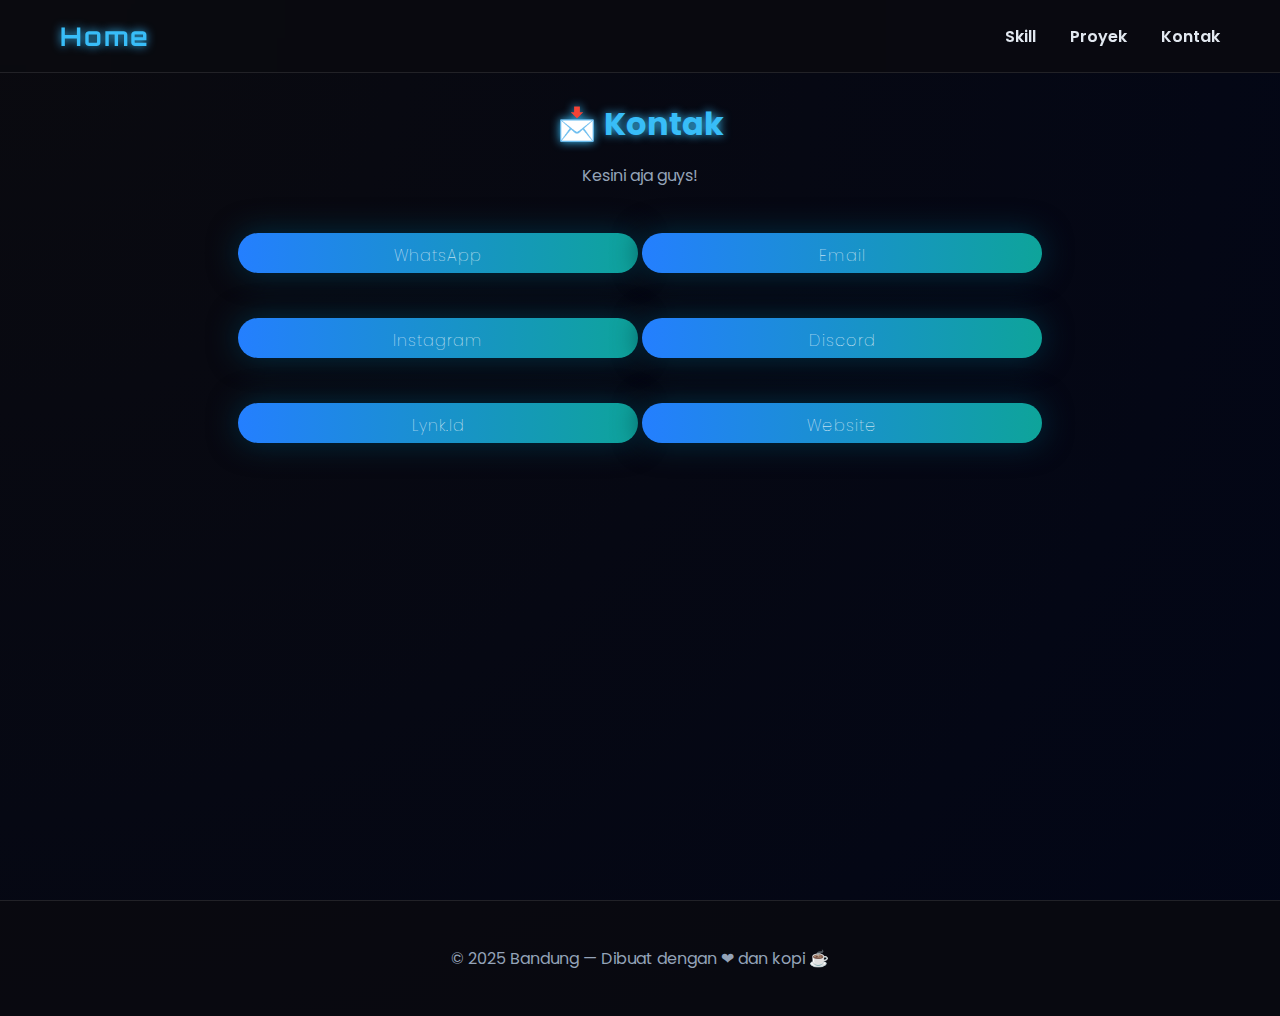
<file: contact.html>
<!DOCTYPE html>
<html lang="id">
<head>
  <meta charset="UTF-8">
  <meta name="viewport" content="width=device-width, initial-scale=1.0">
  <title>Kontak — Mahfud</title>
  <link rel="stylesheet" href="main.css">
</head>
<body>
  <header>
    <h1><a href="home.html">Home</a></h1>
    <nav>
      <a href="skills.html">Skill</a>
      <a href="projects.html">Proyek</a>
      <a href="contact.html">Kontak</a>
    </nav>
  </header>

  <main>
    <h2>📩 Kontak</h2>
    <p>Kesini aja guys!</p>
    <div>
      <a href="http://Wa.me/628175761210" class="btn">WhatsApp</a>
      <a href="#" class="btn">Email</a>
      <a href="#" class="btn">Instagram</a>
      <a href="#" class="btn">Discord</a>
      <a href="https://lynk.id/kurayamistore" class="btn">Lynk.Id</a>
      <a href="https://mhdliff.github.io/kurayamistr.web/" class="btn">Website</a>
    </div>
  </main>

  <footer>
    <p>© 2025 Bandung — Dibuat dengan ❤ dan kopi ☕</p>
  </footer>
</body>
</html>
</file>
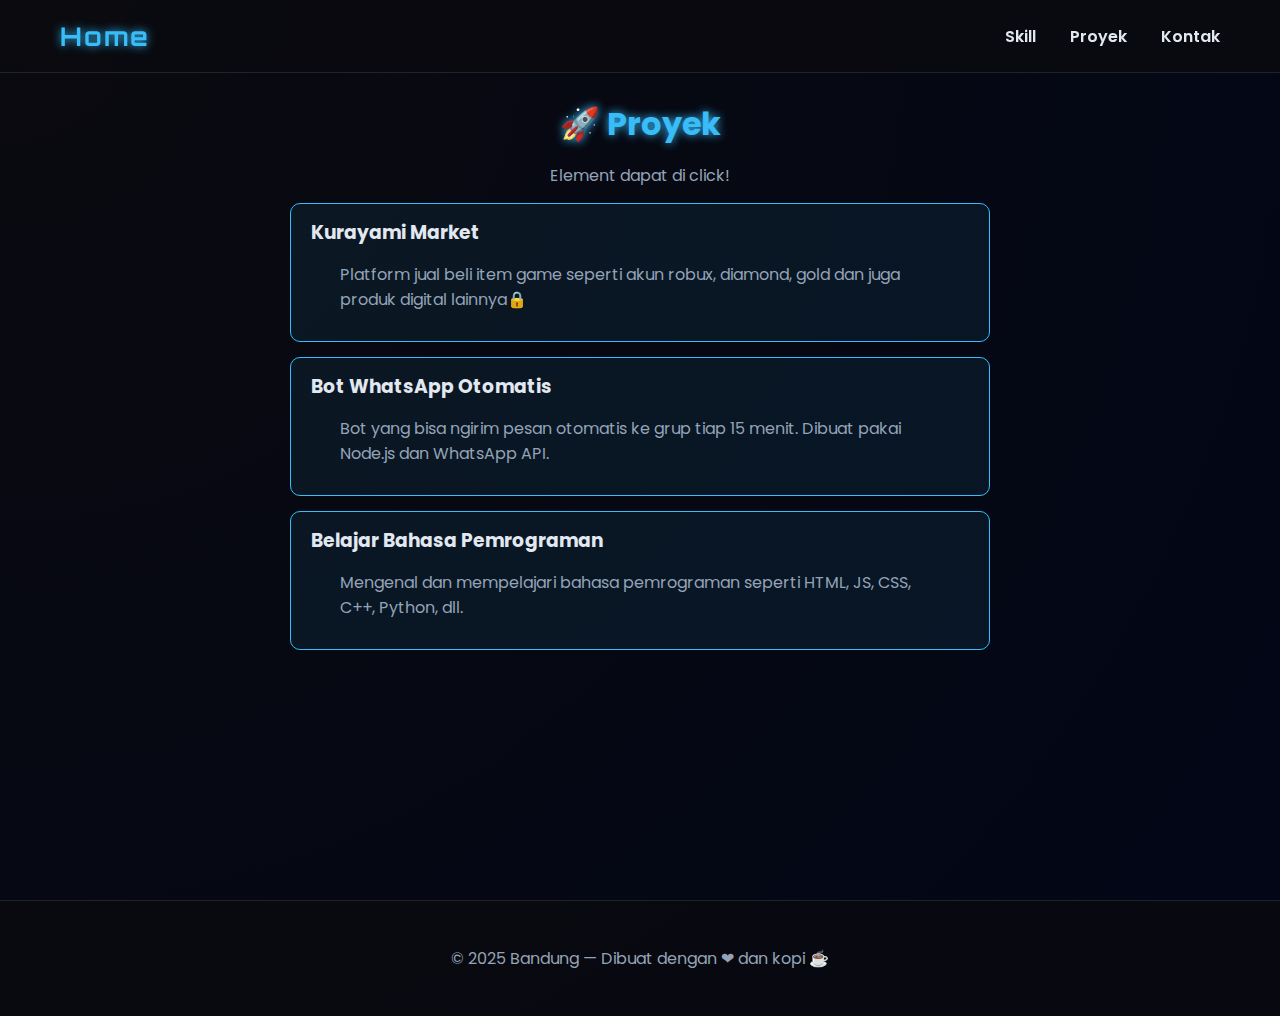
<file: project.html>
<!DOCTYPE html>
<html lang="id">
<head>
  <meta charset="UTF-8">
  <meta name="viewport" content="width=device-width, initial-scale=1.0">
  <title>Proyek — Mahfud</title>
  <link rel="stylesheet" href="main.css">
</head>
<body>
  <header>
    <h1><a href="home.html">Home</a></h1>
    <nav>
      <a href="skills.html">Skill</a>
      <a href="projects.html">Proyek</a>
      <a href="contact.html">Kontak</a>
    </nav>
  </header>

  <main>
    <h2>🚀 Proyek</h2>
    <p>Element dapat di click!</p>
    <div class="project">
      <a href="https://mhdliff.github.io/kurayamistr.web/" target="_blank" rel="noopener">
        <h3>Kurayami Market</h3>
        <p>Platform jual beli item game seperti akun robux, diamond, gold dan juga produk digital lainnya🔒</p>
      </a>
    </div>
    <div class="project">
        <a href="https://example.com/tutorials/belajar-pemrograman" target="_blank" rel="noopener">
        <h3>Bot WhatsApp Otomatis</h3>
        <p>Bot yang bisa ngirim pesan otomatis ke grup tiap 15 menit. Dibuat pakai Node.js dan WhatsApp API.</p>
      </a>
    </div>
    <div class="project">
      <a href="https://example.com/tutorials/belajar-pemrograman" target="_blank" rel="noopener">
        <h3>Belajar Bahasa Pemrograman</h3>
        <p>Mengenal dan mempelajari bahasa pemrograman seperti HTML, JS, CSS, C++, Python, dll.</p>
      </a>
    </div>
  </main>

  <footer>
    <p>© 2025 Bandung — Dibuat dengan ❤ dan kopi ☕</p>
  </footer>
</body>
</html>
</file>
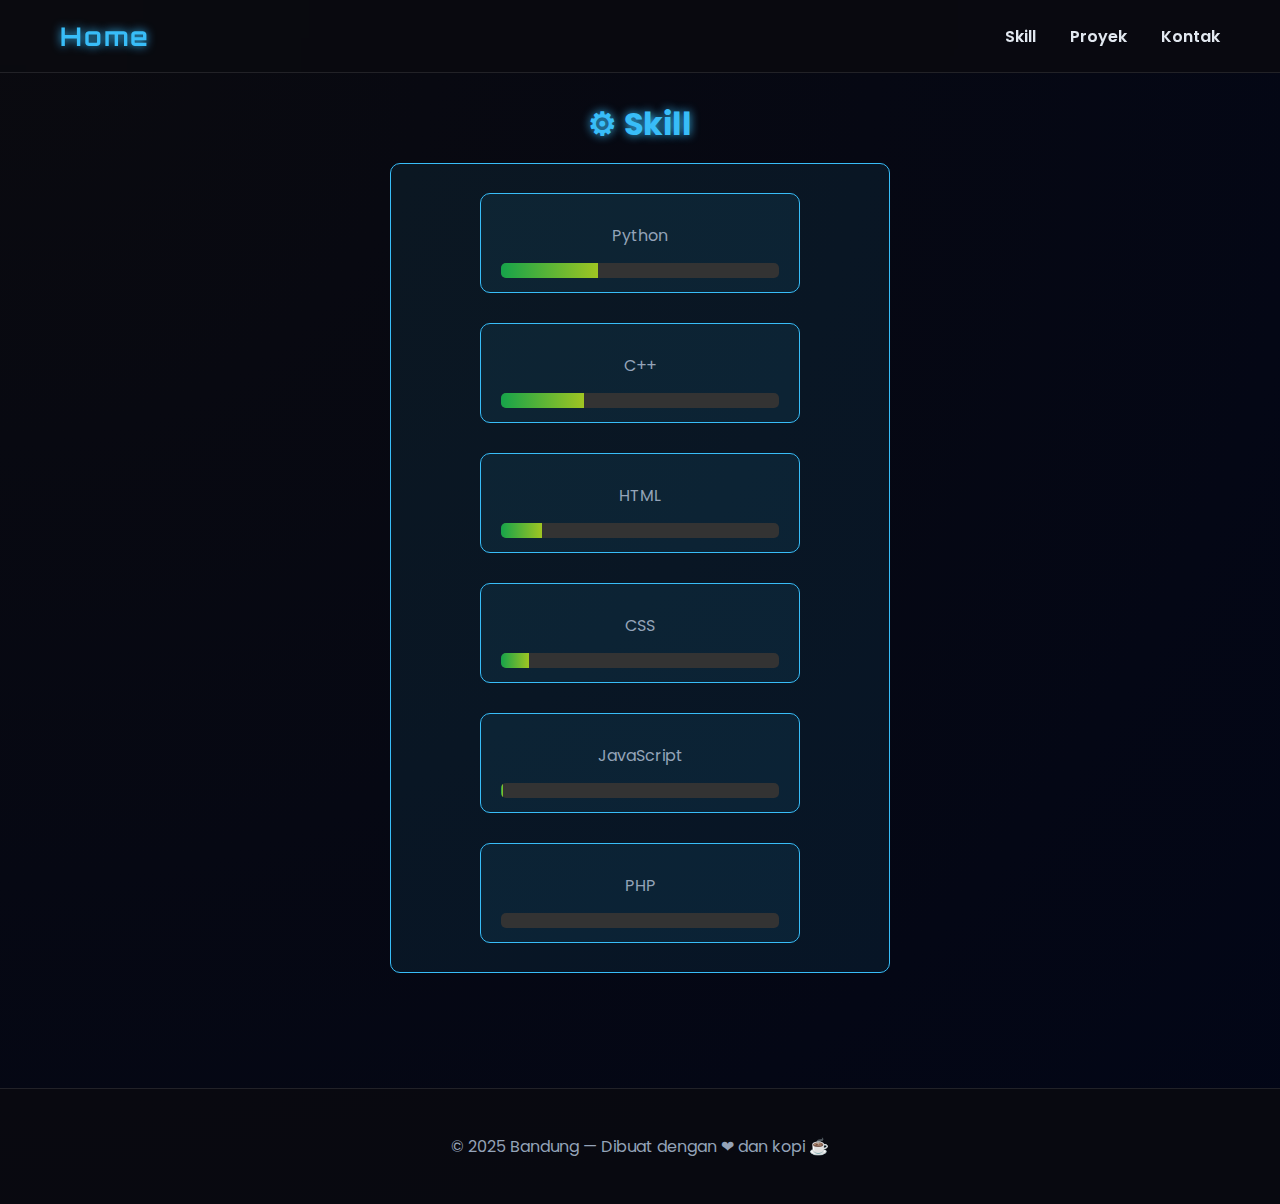
<file: skill.html>
<!DOCTYPE html>
<html lang="id">
<head>
  <meta charset="UTF-8">
  <meta name="viewport" content="width=device-width, initial-scale=1.0">
  <title>Skill — Mahfud</title>
  <link rel="stylesheet" href="main.css">
</head>
<body>
  <header>
    <h1><a href="home.html">Home</a></h1>
    <nav>
      <a href="skills.html">Skill</a>
      <a href="projects.html">Proyek</a>
      <a href="contact.html">Kontak</a>
    </nav>
  </header>

  <main>
    <h2>⚙ Skill</h2>
<div class="skill">
      <div class="skill">
        <p>Python</p>
    <div class="bar">
    <div class="fill" style="width:35%"></div>
  </div>
</div>

<div class="skill">
  <p>C++</p>
  <div class="bar">
    <div class="fill" style="width:30%"></div>
  </div>
</div>

<div class="skill">
  <p>HTML</p>
  <div class="bar">
    <div class="fill" style="width:15%"></div>
  </div>
</div>

<div class="skill">
  <p>CSS</p>
  <div class="bar">
    <div class="fill" style="width:10%"></div>
  </div>
</div>

  <div class="skill">
    <p>JavaScript</p>
    <div class="bar">
      <div class="fill" style="width:1%"></div>
    </div>
  </div>

<div class="skill">
  <p>PHP</p>
  <div class="bar">
    <div class="fill" style="width:0%"></div>
  </div>

  </main>

  <footer>
    <p>© 2025 Bandung — Dibuat dengan ❤ dan kopi ☕</p>
  </footer>
</body>
</html>
</file>
<file: main.css>
@import url('https://fonts.googleapis.com/css2?family=Orbitron:wght@500;700&family=Poppins:wght@400;600&display=swap');

* {
  margin: 0;
  padding: 0;
  box-sizing: border-box;
}

body {
  font-family: 'Poppins', sans-serif;
  background: radial-gradient(circle at top left, #0a0a0f, #020617);
  color: #e2e8f0;
  overflow-x: hidden;
  min-height: 100vh;
}

header {
  position: fixed;
  width: 100%;
  background: rgba(10, 10, 15, 0.9);
  backdrop-filter: blur(10px);
  display: flex;
  justify-content: space-between;
  align-items: center;
  padding: 20px 60px;
  z-index: 100;
  border-bottom: 1px solid rgba(255, 255, 255, 0.1);
}

header h1 {
  font-family: 'Orbitron', sans-serif;
  color: #38bdf8;
  letter-spacing: 2px;
  font-size: 1.6em;
  text-shadow: 0 0 10px #38bdf8;
}

/* Make header title link inherit h1 styles and remove default link underline */
header h1 a {
  color: inherit;
  text-decoration: none;
  display: inline-block;
}

header h1 a:focus,
header h1 a:hover {
  text-decoration: none;
}

nav a {
  color: #e2e8f0;
  text-decoration: none;
  margin-left: 30px;
  transition: 0.3s;
  font-weight: 600;
}

nav a:hover {
  color: #3fa9f4;
  text-shadow: 0 0 8px #3fc1f4;
}

main, section {
  padding: 100px 40px;
  min-height: 100vh;
  text-align: center;
}

section {
  display: none;
  animation: fadeIn 0.8s ease;
}

section.active {
  display: block;
}

@keyframes fadeIn {
  from { opacity: 0; transform: translateY(30px); }
  to { opacity: 1; transform: translateY(0); }
}

#home img, #profile img {
  width: 200px;
  border-radius: 50%;
  border: 3px solid #06a2e4;
  box-shadow: 0 0 30px #38bdf8;
  margin-bottom: 20px;
}

h2 {
  font-size: 2em;
  color: #38bdf8;
  text-shadow: 0 0 10px #38bdf8;
}

p {
  color: #94a3b8;
  max-width: 600px;
  margin: 15px auto;
}

.btn {
  display: inline-flex;
  justify-content: center;
  gap: 15px;
  margin: 15px auto;
  width: 400px;
  height: 40px;
  padding: 10px 15px;
  margin-top: 30px;
  background: linear-gradient(90deg, #247fff, #0ea49a);
  color: #ffffff;
  border: none;
  border-radius: 30px;
  font-weight: 60;
  letter-spacing: 1px;
  cursor: pointer;
  transition: 0.3s;
  box-shadow: 0 0 30px #012f42;
  text-decoration: none;
  

}

.btn:hover {
  transform: scale(1.05);
  box-shadow: 0 0 25px #0f00e2;
}

.project {
  background: rgba(56, 189, 248, 0.08);
  border: 1px solid #38bdf8;
  border-radius: 10px;
  padding: 14px 20px;
  margin: 15px auto;
  width: 100%;
  max-width: 700px; 
  transition: 0.3s;
  text-align: left;
}

.project:hover {
  background: #38bdf8;
  color: #000;
  transform: scale(1.1);
  box-shadow: 0 0 15px #38bdf8;
}


.project a {
  color: inherit;           
  text-decoration: none;    
  display: block;           
  width: 100%;
  height: 100%;
  cursor: pointer;
}

.project a:hover h3,
.project a:hover p {
  color: #ffffff;           
}

footer {
  text-align: center;
  padding: 30px;
  border-top: 1px solid rgba(255, 255, 255, 0.1);
  background: rgba(10, 10, 15, 0.8);
  color: #64748b;
}

footer a {
  color: #38bdf8;
  margin: 0 10px;
  text-decoration: none;
}

footer a:hover {
  color: #3fbef4;
}

/* small screens adjustments */
@media (max-width: 640px) {
  header { padding: 16px 20px; }
  nav a { margin-left: 16px; }
  main, section { padding: 100px 16px; }
}

.skill {
  display: flex;
  flex-direction: column;
  text-align: center;
  margin: 10px 0;
  transition: 0.3s;
}

.skill {
  background: rgba(56, 189, 248, 0.08);
  border: 1px solid #38bdf8;
  padding: 14px 20px;
  margin: 15px auto;
  border-radius: 10px;
  transition: 0.3s;
  width: 70%;
  max-width: 500px; 
  text-align: middle; 
}
.skill:hover {
  background: #38bdf8;
  color: #000;
  transform: scale(1.05);
  box-shadow: 0 0 10px #38bdf8;
}

.bar {
  width: 100%;
  background: #333;
  border-radius: 5px;
  overflow: hidden;
  height: 15px;
}

.fill {
  height: 100%;
  background: linear-gradient(90deg, #16a34a, #9fc522);
}
</file>
